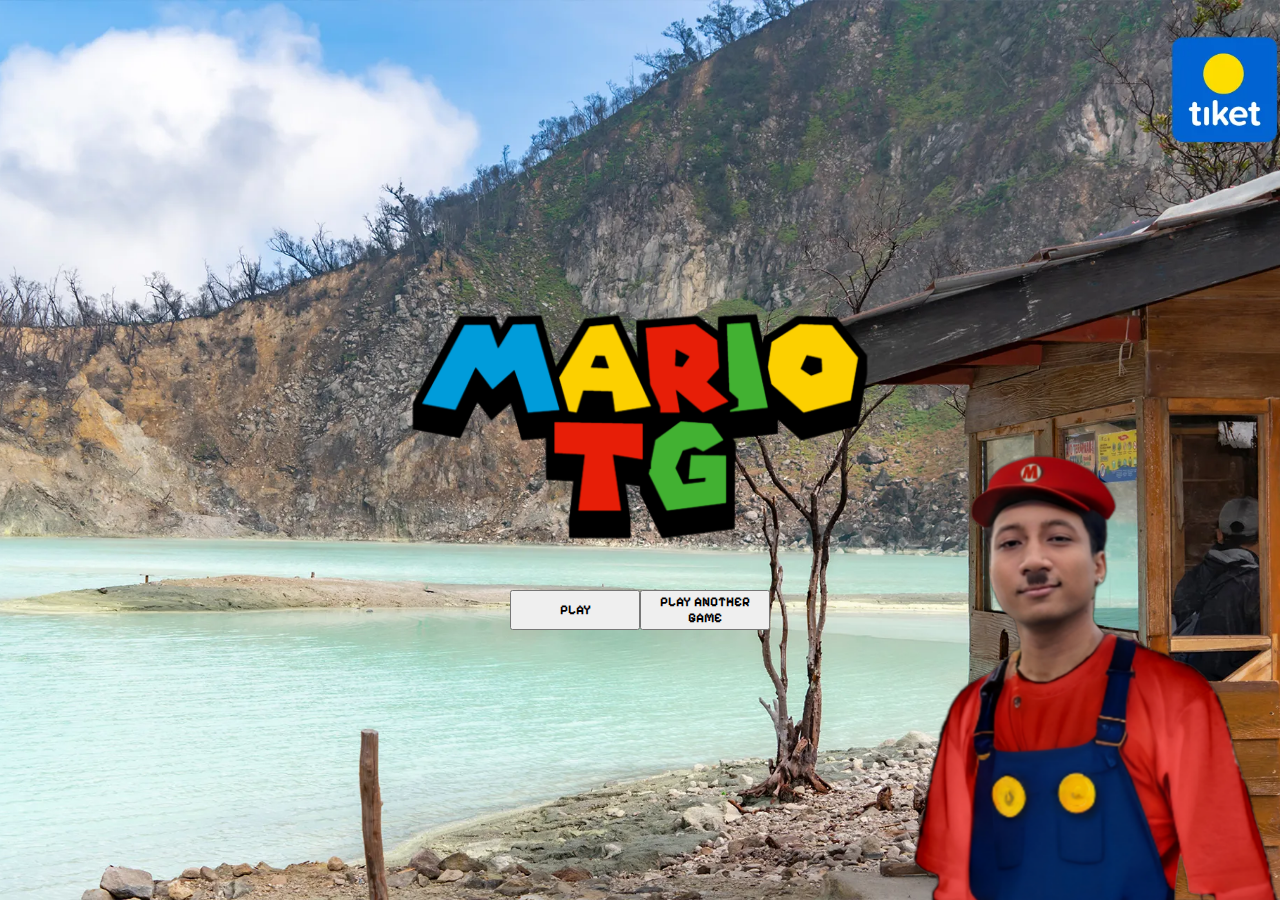
<file: index.html>
<!DOCTYPE html>
<html lang="en">
<head>
<meta charset="UTF-8">
<meta name="viewport" content="width=device-width, initial-scale=1.0">
<link rel="icon" type="image/png" href="favicon.ico">
<link rel="preconnect" href="https://fonts.googleapis.com">
<link rel="preconnect" href="https://fonts.gstatic.com" crossorigin>
<link href="https://fonts.googleapis.com/css2?family=Pixelify+Sans:wght@400..700&display=swap" rel="stylesheet">
<title>Mario TG</title>
<style>
  /* CSS untuk mengatur latar belakang */
  body {
    margin: 0;
    padding: 0;
    height: 100vh; /* Menggunakan viewport height untuk latar belakang fullscreen */
    background-image: url('background3.webp'); /* Ganti 'background.jpg' dengan path ke gambar latar belakang Anda */
    background-size: cover;
    background-position: center;
    display: flex;
    justify-content: center;
    align-items: center;
    text-align: center;
  }

  button {
    font-family: "Pixelify Sans", sans-serif;
    font-optical-sizing: auto;
    font-weight: 700;
    width: 130px;
    height: 40px;
    font-style: normal;
    
  }
  button:hover{
    cursor: pointer;
  }

  /* CSS untuk mengatur tampilan tombol */
  .button-container {
    margin-top: 20px;
    display: flex; 
    justify-content:center;
  }

 button a{
   text-decoration: none;
   font-size: 20px;
   color: rgb(32, 31, 31);
 }
 .button-container .another{
   text-decoration: none;
   font-size: 15px;
   color: rgb(32, 31, 31);
 }
/* Animasi detak jantung */
@keyframes heartbeat {
    0% {
      transform: scale(1);
    }
    50% {
      transform: scale(1.2);
    }
    100% {
      transform: scale(1);
    }
  }
  
  /* Kontainer gambar hati */
  .heart-container {

    position: relative;
  }
  
  /* Gambar hati */
  .heart-container img {

    animation: heartbeat 1.5s infinite;
  }
    .tg img{
    position: absolute;
    bottom: 0;
    right: 0;
  }

</style>
</head>
<body>
<div class="tg">
  <img src="tg.png" width="370px">
</div>
<!-- Konten HTML dengan dua tombol -->
<div class="heart-container">
  <h1><img src="MARIO-TG.png" width="500px" alt=""></h1>
  <div class="button-container">

    <a href="starts.html"><button>PLAY</button></a>
    <a href="startciro.html" class="another"><button>PLAY ANOTHER GAME</button></a>
  </div>
</div>

</body>
</html>
</file>
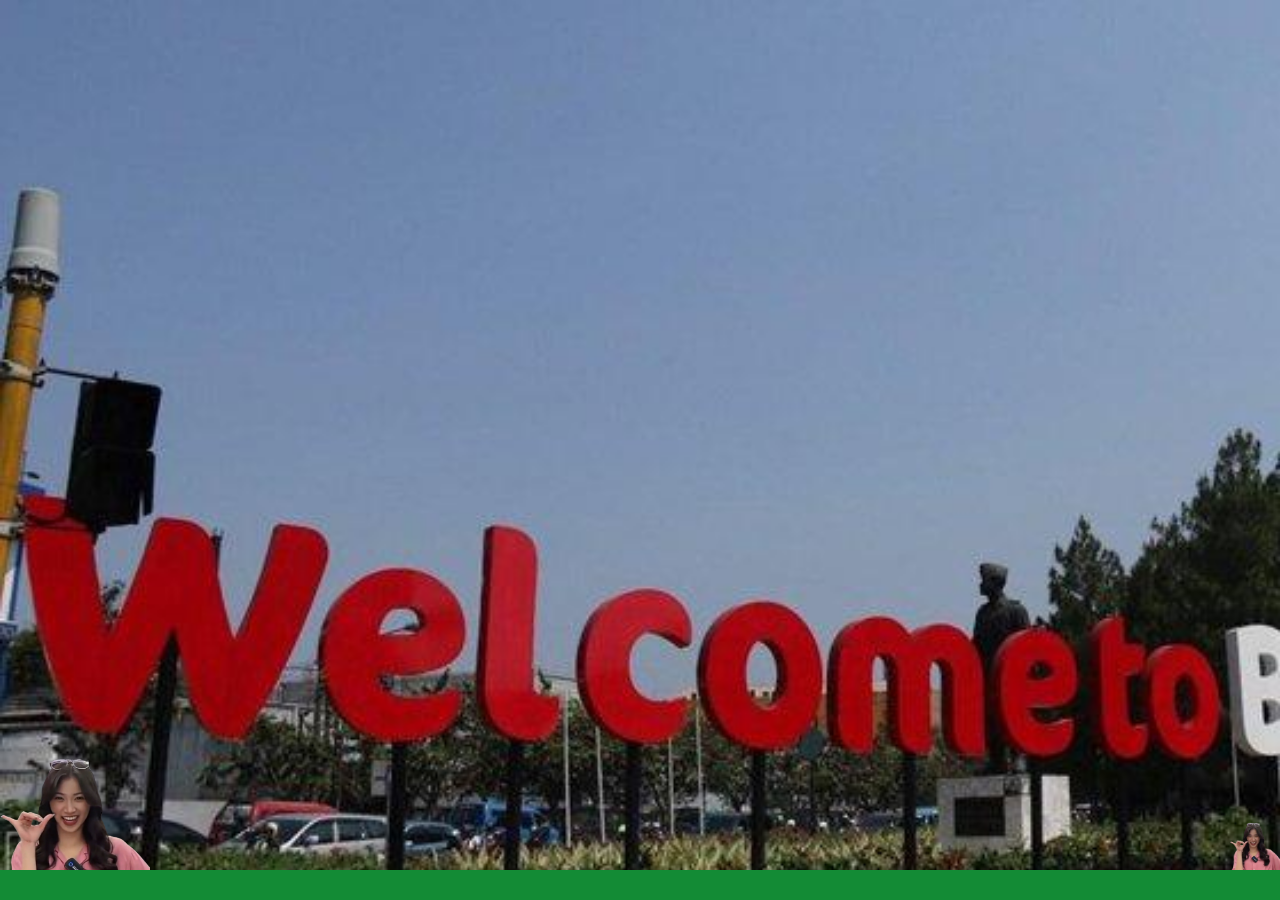
<file: backup/index.html>
<!DOCTYPE html>
<html lang="en">
<head>
    <meta charset="UTF-8">
    <meta name="viewport" content="width=device-width, initial-scale=1.0">
    <title>Mario Bros Game</title>
    <link rel="stylesheet" href="styles.css">
</head>
<body class="background-1">
    <div id="game-container">
        <div id="player"></div>
        <div class="enemy"></div>
        <div class="ground"></div>       
        <!-- <div class="matter" style="left: 192px; bottom: 160px; background-image: url(&quot;Content/mario-objects.png&quot;); background-position: -514px -194px;"></div>  -->
    </div>

    <div id="game-over">

        <audio id="jump-sound" src="jump.mp3"></audio>
    </div>
    
    <script src="script.js"></script>
</body>
</html>
</file>
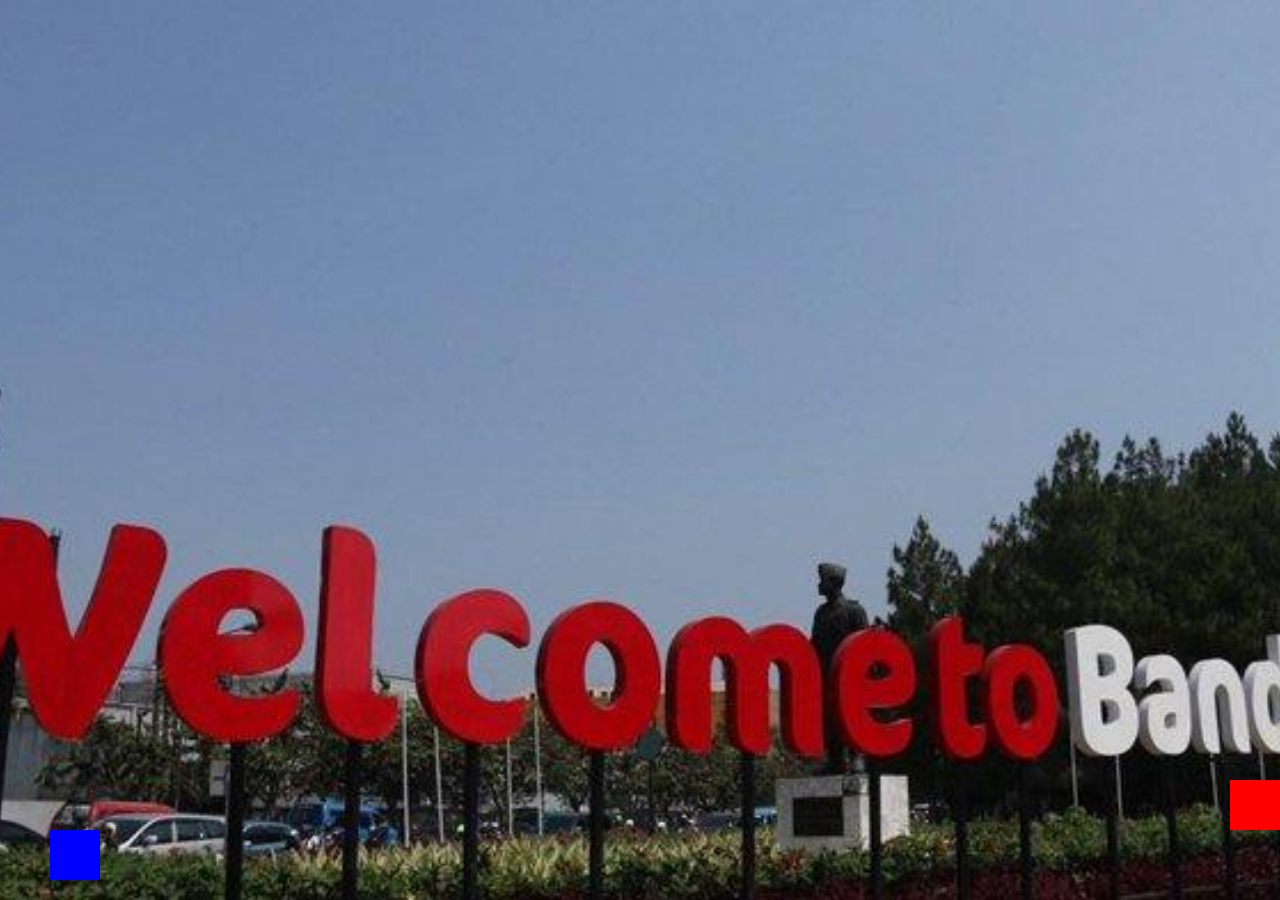
<file: coba/index.html>
<!DOCTYPE html>
<html lang="en">
<head>
    <meta charset="UTF-8">
    <meta name="viewport" content="width=device-width, initial-scale=1.0">
    <title>Game</title>
    <style>
        body {
            margin: 0;
            padding: 0;
            height: 100vh;
            overflow: hidden;
            background-color: #f0f0f0;
        }

        .game-container {
            width: 100%;
            height: 100%;
            position: relative;
        }

        .background {
            position: absolute;
            width: 100%;
            height: 100%;
            background-size: cover;
            background-position: center;
        }

        #player {
            width: 50px;
            height: 50px;
            background-color: blue;
            position: absolute;
            bottom: 20px;
            left: 50px;
            z-index: 1; /* Ensure player is above background */
        }

        .enemy {
            width: 50px;
            height: 50px;
            background-color: red;
            position: absolute;
            bottom: 70px; /* Adjust this value to position the enemy above the ground */
            right: 0;
            animation: moveEnemy 5s linear infinite;
            z-index: 1; /* Ensure enemy is above background */
        }

        .enemy.enemy-bg2 {
            background-color: green; /* Change the enemy skin for background 2 */
        }

        .background-1 {
            background-image: url('background1.png'); /* Adjust the URL to your background image */
        }

        .background-2 {
            background-image: url('background2.png'); /* Adjust the URL to your background image */
        }

        .background-3 {
            background-image: url('background3.webp'); /* Adjust the URL to your background image */
        }

        @keyframes moveEnemy {
            from {
                right: 0; /* Start position */
            }
            to {
                right: calc(100% - 50px); /* End position */
            }
        }
    </style>
</head>
<body>
    <div class="game-container">
        <div class="background background-1"></div>
        <div id="player"></div>
        <div class="enemy"></div>
    </div>

    <script>
        let isJumping = false;
let isMovingRight = false;
let isMovingLeft = false;
let gameInterval;
let enemyInterval;
let playerBottom = 20; // Initial vertical position
let enemyRight = 0; // posisi awal musuh
const moveEnemyInterval = setInterval(moveEnemy, 20);

        const player = document.getElementById("player");
        const enemies = document.querySelectorAll(".enemy");
        let currentBackground = 1;

        function startGame() {
            gameInterval = setInterval(moveEnemy, 20);
            enemyInterval = setInterval(checkCollision, 20);
        }
        
        document.addEventListener("keydown", event => {
            if (event.code === "ArrowUp" && !isJumping) {
                jump();
            }
            if (event.code === "ArrowRight") {
                isMovingRight = true;
            }
            if (event.code === "ArrowLeft") {
                isMovingLeft = true;
            }
        });
        
        document.addEventListener("keyup", event => {
            if (event.code === "ArrowRight") {
                isMovingRight = false;
            }
            if (event.code === "ArrowLeft") {
                isMovingLeft = false;
            }
        });
        
        function jump() {
            if (!isJumping) {
                isJumping = true;
                let jumpInterval = setInterval(() => {
                    playerBottom += 20;
                    player.style.bottom = playerBottom + "px";
                    if (playerBottom >= 190) { // Maximum jump height
                        clearInterval(jumpInterval);
                        let fallInterval = setInterval(() => {
                            playerBottom -= 5;
                            player.style.bottom = playerBottom + "px";
                            if (playerBottom <= 20) { // Back to ground level
                                clearInterval(fallInterval);
                                isJumping = false;
                            }
                        }, 20);
                    }
                }, 20);
                const jumpSound = document.getElementById("jump-sound");
                jumpSound.currentTime = 0; // Set the audio time to start
                jumpSound.play();
            }
        }
        
        function movePlayer() {
            if (isMovingRight) {
                let playerLeft = parseInt(window.getComputedStyle(player).getPropertyValue("left"));
                player.style.left = (playerLeft + 7) + "px";
            }
            if (isMovingLeft) {
                let playerLeft = parseInt(window.getComputedStyle(player).getPropertyValue("left"));
                
                if (playerLeft > 0) {
                    player.style.left = (playerLeft - 7) + "px";
                }
            }
        }

        function checkCollision() {
            enemies.forEach(enemy => {
                const playerRect = player.getBoundingClientRect();
                const enemyRect = enemy.getBoundingClientRect();

                if (
                    playerRect.bottom >= enemyRect.top &&
                    playerRect.top <= enemyRect.bottom &&
                    playerRect.right >= enemyRect.left &&
                    playerRect.left <= enemyRect.right
                ) {
                    alert("Game Over");
                    resetGame();
                }
            });
        }

        function resetGame() {
            window.location.href = window.location.href.split("?")[0]; // Reload the page to restart the game
        }

        function moveEnemyFromEdge() {
            if (currentBackground === 2) {
                enemies.forEach(enemy => {
                    enemy.style.right = "0";
                    enemy.classList.add("enemy-bg2"); // Change enemy skin for background 2
                });
            }
        }

        function updateBackground() {
            if (currentBackground === 1 && player.offsetLeft > window.innerWidth) {
                currentBackground = 2;
                document.querySelector('.background-1').classList.remove('background-1');
                document.querySelector('.background').classList.add('background-2');
                player.style.left = "50px"; // Reset player position
                enemies.forEach(enemy => {
                    enemy.style.right = "0"; // Reset enemy position
                });
            } else if (currentBackground === 2 && player.offsetLeft > window.innerWidth * 2) {
                currentBackground = 3;
                document.querySelector('.background-2').classList.remove('background-2');
                document.querySelector('.background').classList.add('background-3');
                player.style.left = "50px"; // Reset player position
                enemies.forEach(enemy => {
                    enemy.style.right = "0"; // Reset enemy position
                });
            }
        }

        document.addEventListener("DOMContentLoaded", function() {
            setInterval(checkCollision, 20);
            setInterval(moveEnemyFromEdge, 1000); // Check background and move enemies from edge periodically
            setInterval(updateBackground, 100); // Check player position and update background
        });
    </script>
</body>
</html>
</file>
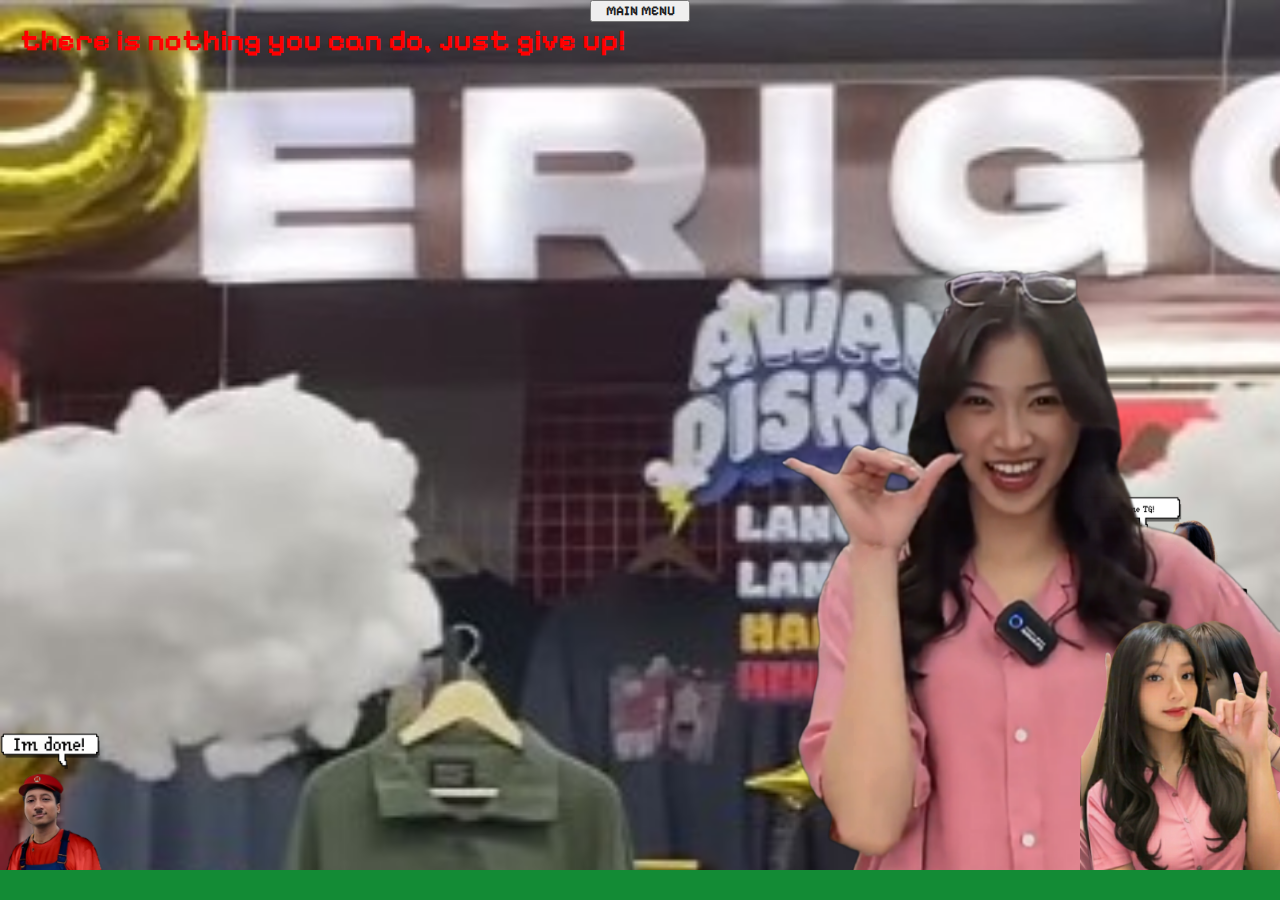
<file: indexx.html>
<!DOCTYPE html>
<html lang="en">
<head>
    <meta charset="UTF-8">
    <meta name="viewport" content="width=device-width, initial-scale=1.0">
    <title>Super Ciro-Ciro</title>
    <link rel="icon" type="image/png" href="favicon.png">
    <link rel="stylesheet" href="style.css">
    <link rel="preconnect" href="https://fonts.googleapis.com">
    <link rel="preconnect" href="https://fonts.gstatic.com" crossorigin>
    <link href="https://fonts.googleapis.com/css2?family=Pixelify+Sans:wght@400..700&display=swap" rel="stylesheet">
</head>
<body class="background-1">
    <div id="overlay">
        <div id="gameOverText">Game Over</div>
      </div>
<style>
    #overlay {
        display: none;
        position: fixed;
        top: 0;
        left: 0;
        width: 100%;
        height: 100%;
        background-color: rgba(0, 0, 0, 0.2);
        justify-content: center;
        align-items: center;
        z-index: 9999;
      }
    
      #overlay.show {
        display: flex;
      }
    
      #gameOverText {
        color: rgb(194, 0, 0);
        font-size: 36px;
        text-align: center;
        padding: 20px;
        background-color: black;
        opacity: 0.8;
        border-radius: 10px;
      }

    button {
        font-family: "Pixelify Sans", sans-serif;
        font-optical-sizing: auto;
        font-weight: 700;
        font-style: normal;
      }

    .button {
        display: flex; 
       justify-content:center;
     }
     .button a{
       text-decoration: none;
       color: rgb(32, 31, 31);
     }
</style>

<div id="game-container">
        <audio src="TRAFFIC.mp3" autoplay preload="auto" loop></audio>
        <div class="button">
            <button style="width: 100px;"><a href="startciro.html">MAIN MENU</a></button>
        </div>
        
        </audio>
        <div id="myText" class="hidden" style="font-family: Pixelify Sans, sans-serif;
        font-optical-sizing: auto;
        font-weight: 700;
        font-style: normal;
        margin-left: 20px; color:red; font-size:30px;">there is nothing you can do, just give up!</div>
        <div id="player"><img src="done.png" width="100px"></div>
        <div class="brick"> <img src="indah.png" id="endPoint" width="200px"></div>
        <div class="blinking-png"> <img src="indahhelp.png" id="endPoint" width="200px"></div>
        <div class="enemy"></div>
        <div class="enemy enemy2"></div>
        <div class="enemy enemy3"></div>
        <div class="enemy enemy4"></div>
        <div class="enemy enemy5"></div>
        <div class="enemy enemy6"></div>
        <div class="enemy enemy7"></div>

        <div class="ground"></div>       
        <!-- <div class="matter" style="left: 192px; bottom: 160px; background-image: url(&quot;Content/mario-objects.png&quot;); background-position: -514px -194px;"></div>  -->
    </div>

    <div id="game-over">

        <audio id="jump-sound" src="jump.mp3"></audio>
    </div>
    
    <script src="scripts.js"></script>
</body>
</html>
</file>
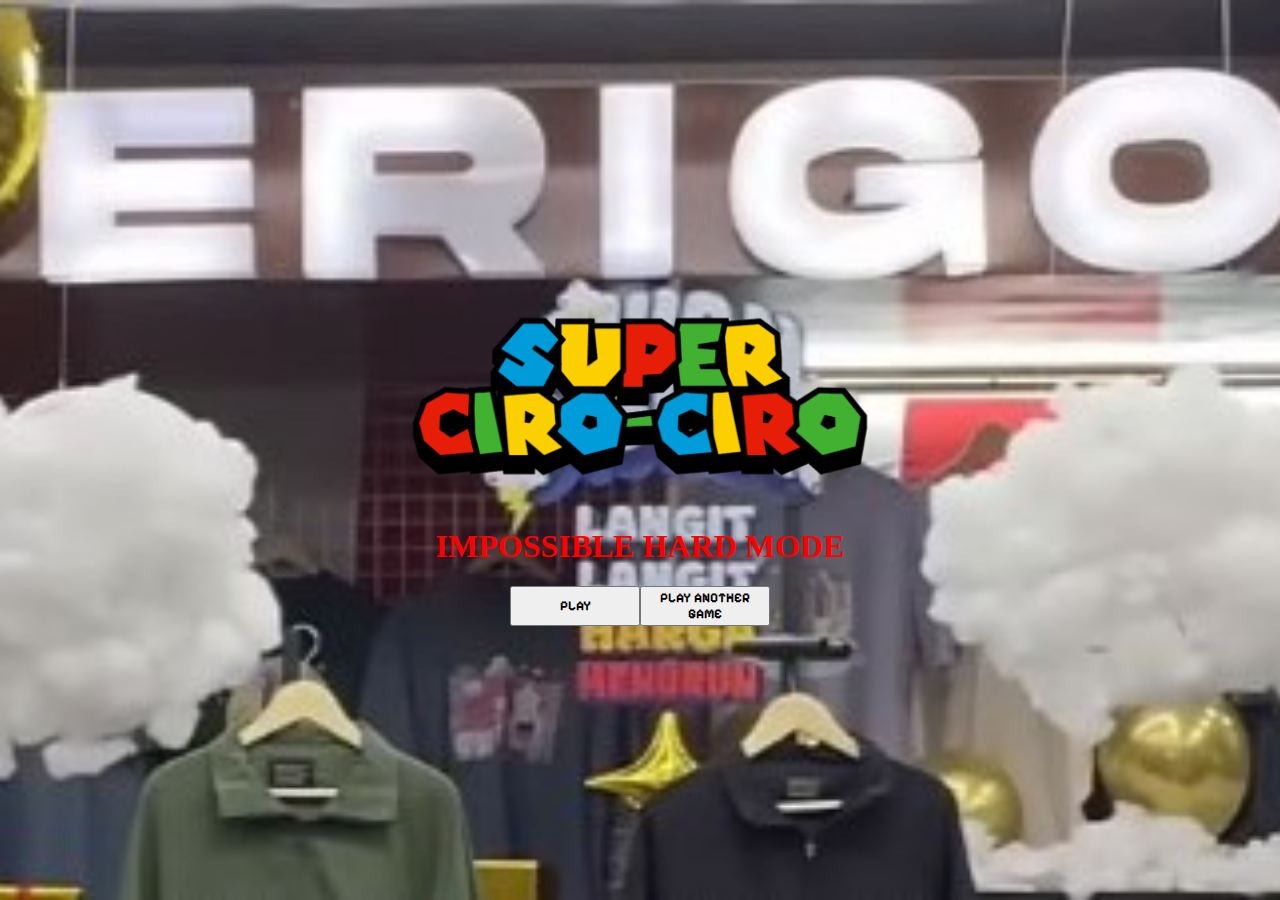
<file: startciro.html>
<!DOCTYPE html>
<html lang="en">
<head>
<meta charset="UTF-8">
<meta name="viewport" content="width=device-width, initial-scale=1.0">
<link rel="icon" type="image/png" href="favicon.png">
<link rel="preconnect" href="https://fonts.googleapis.com">
<link rel="preconnect" href="https://fonts.gstatic.com" crossorigin>
<link href="https://fonts.googleapis.com/css2?family=Pixelify+Sans:wght@400..700&display=swap" rel="stylesheet">
<title>Super Ciro-Ciro</title>
<style>
  /* CSS untuk mengatur latar belakang */
  body {
    margin: 0;
    padding: 0;
    height: 100vh; /* Menggunakan viewport height untuk latar belakang fullscreen */
    background-image: url('bgerigo.jpg'); /* Ganti 'background.jpg' dengan path ke gambar latar belakang Anda */
    background-size: cover;
    background-position: center;
    display: flex;
    justify-content: center;
    align-items: center;
    text-align: center;
  }

  button {
    font-family: "Pixelify Sans", sans-serif;
    font-optical-sizing: auto;
    font-weight: 700;
    width: 130px;
    height: 40px;
    font-style: normal;
    
  }
  button:hover{
    cursor: pointer;
  }

  /* CSS untuk mengatur tampilan tombol */
  .button-container {
    margin-top: 20px;
    display: flex; 
    justify-content:center;
  }

 button a{
   text-decoration: none;
   font-size: 20px;
   color: rgb(32, 31, 31);
 }
 .button-container .another{
   text-decoration: none;
   font-size: 15px;
   color: rgb(32, 31, 31);
 }
/* Animasi detak jantung */
@keyframes heartbeat {
    0% {
      transform: scale(1);
    }
    50% {
      transform: scale(1.2);
    }
    100% {
      transform: scale(1);
    }
  }
  
  /* Kontainer gambar hati */
  .heart-container {

    position: relative;
  }
  
  /* Gambar hati */
  .heart-container img {

    animation: heartbeat 1.5s infinite;
  }
  .mode {
    color: red;
   
  }

</style>
</head>
<body>

<!-- Konten HTML dengan dua tombol -->
<div class="heart-container">
  <h1><img src="SUPER-CIRO-CIRO-12-3-2024.png" width="500px" alt=""></h1>
  <h1 class="mode">IMPOSSIBLE HARD MODE</h1>
  <div class="button-container">

    <a href="indexx.html"><button>PLAY</button></a>
    <a href="index.html" class="another"><button>PLAY ANOTHER GAME</button></a>
  </div>
</div>

</body>
</html>
</file>
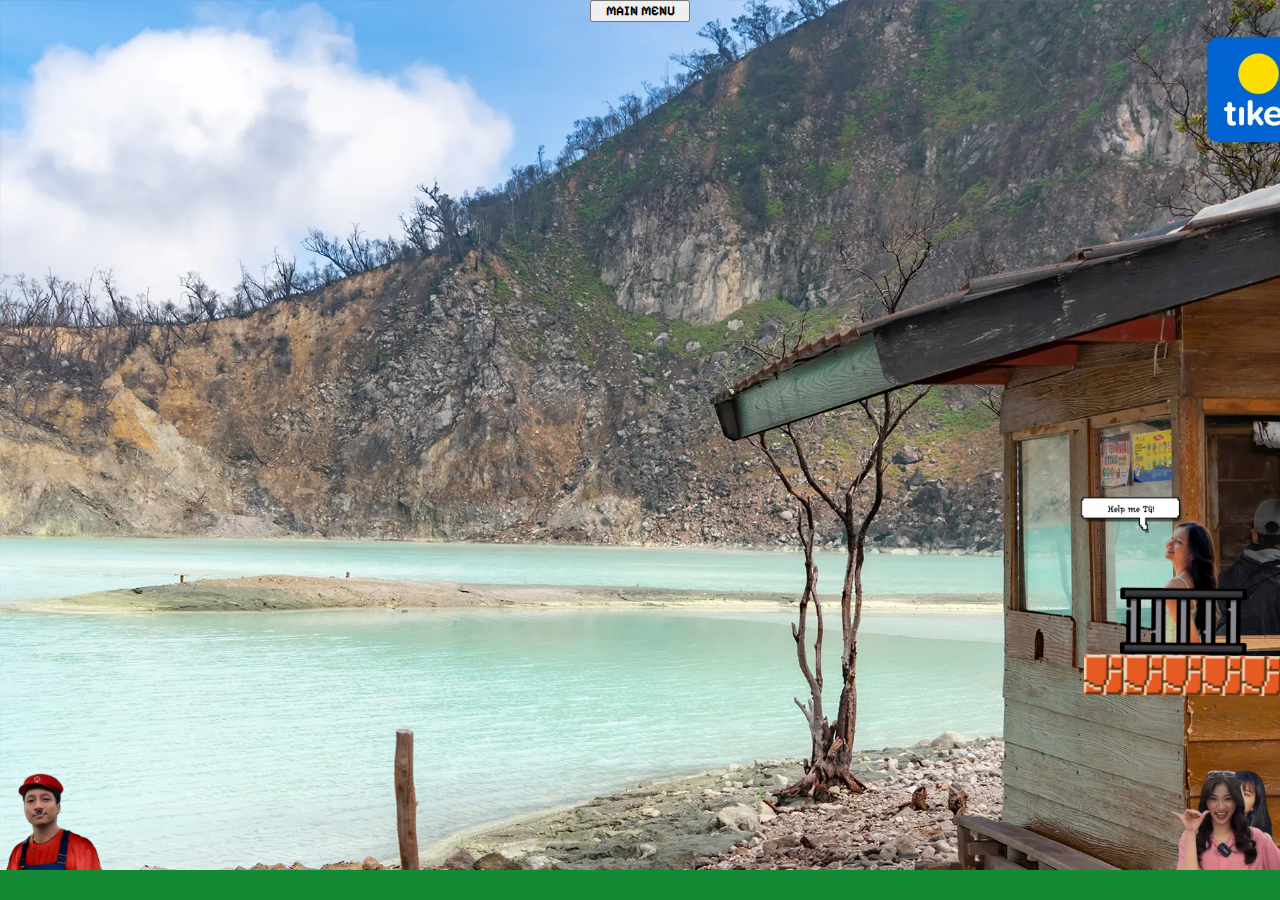
<file: starts.html>
<!DOCTYPE html>
<html lang="en">
<head>
    <meta charset="UTF-8">
    <meta name="viewport" content="width=device-width, initial-scale=1.0">
    <title>Mario TG</title>
    <link rel="icon" type="image/png" href="favicon.ico">
    <link rel="stylesheet" href="styles.css">
    <link rel="preconnect" href="https://fonts.googleapis.com">
    <link rel="preconnect" href="https://fonts.gstatic.com" crossorigin>
    <link href="https://fonts.googleapis.com/css2?family=Pixelify+Sans:wght@400..700&display=swap" rel="stylesheet">
</head>
<body class="background-1">
<style>
    button {
        font-family: "Pixelify Sans", sans-serif;
        font-optical-sizing: auto;
        font-weight: 700;
        font-style: normal;
      }
button:hover{
cursor: pointer;
}
    .button {
        display: flex; 
       justify-content:center;
     }
     .button a{
       text-decoration: none;
       color: rgb(32, 31, 31);
     }
     .hidden{

        display: none;
     }

</style>
    <div id="game-container">
        <div class="button">
            <a href="index.html"><button style="width: 100px;">MAIN MENU</button></a>
        </div>
        <audio id="audio" autoplay loop >
            <source src="music.mp3" type="audio/mpeg">
            Your browser does not support the audio element.
        </audio>
        <div id="myText" class="hidden" style="        font-family: Pixelify Sans, sans-serif;
        font-optical-sizing: auto;
        font-weight: 700;
        font-style: normal;
        margin-left: 20px;">Just jump and go straight to save your girl!</div>
        <div id="player"></div>
        <div class="brick"> <img src="indah.png" id="endPoint" width="200px"></div>
        <div class="blinking-png"> <img src="indahhelp.png" id="endPoint" width="200px"></div>
        <div class="enemy"></div>
        <div class="enemy enemy2"></div>
        <div class="enemy enemy3"></div>
        <div class="ground"></div>       
        <!-- <div class="matter" style="left: 192px; bottom: 160px; background-image: url(&quot;Content/mario-objects.png&quot;); background-position: -514px -194px;"></div>  -->
    </div>

    <div id="game-over">

        <audio id="jump-sound" src="jump.mp3"></audio>
    </div>
    
    <script src="script.js"></script>
    <script>
        document.addEventListener("DOMContentLoaded", function() {
            setTimeout(function() {
                document.getElementById("myText").classList.remove("hidden");
            }, 1000); // Menunggu 3 detik sebelum menampilkan tulisan

            setTimeout(function() {
                document.getElementById("myText").classList.add("hidden");
            }, 7000); // Menyembunyikan tulisan setelah 4 detik
        });
    </script>
</body>
</html>
</file>
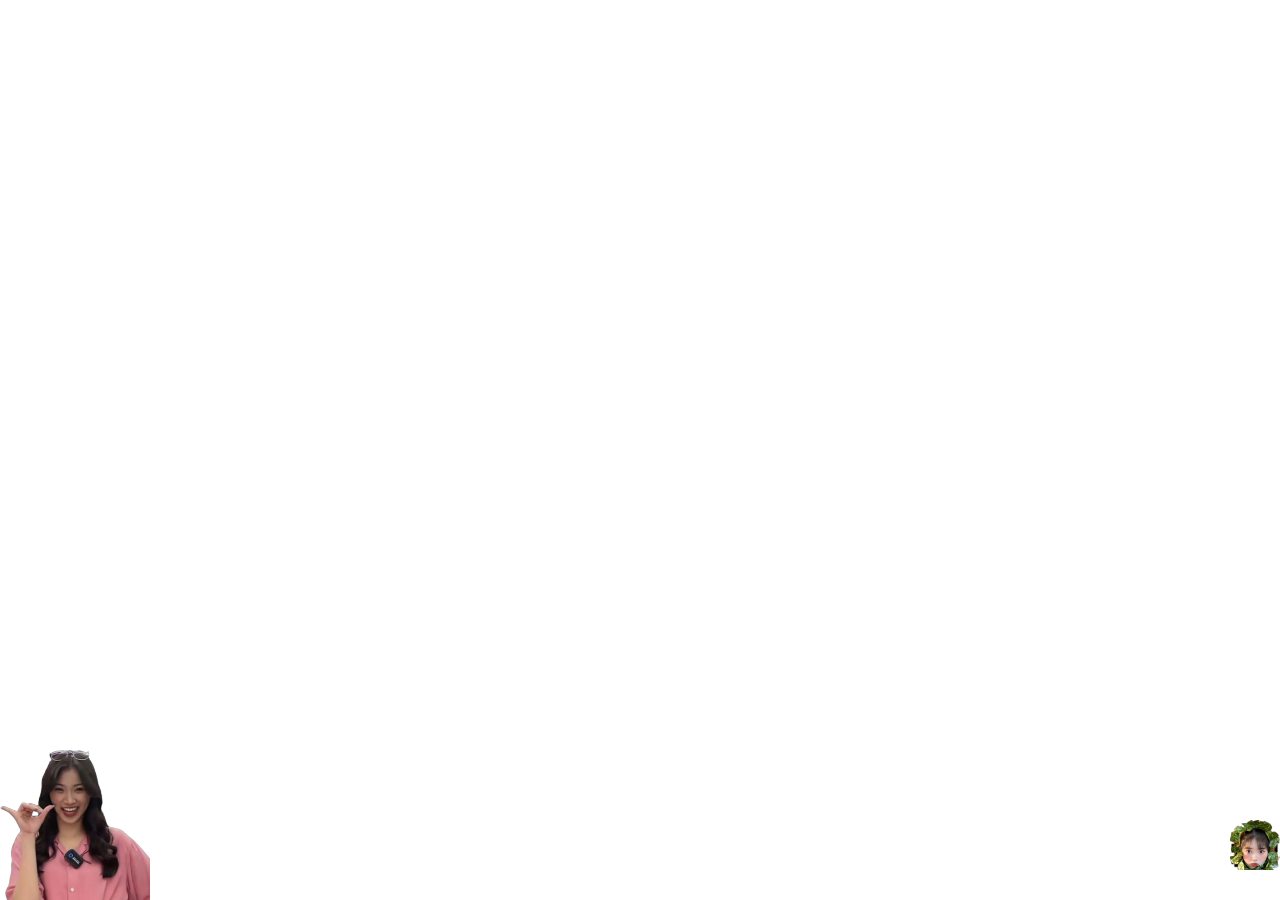
<file: tes.html>
<!DOCTYPE html>
<html lang="en">
<head>
    <meta charset="UTF-8">
    <meta name="viewport" content="width=device-width, initial-scale=1.0">
    <title>Game</title>
    <style>
        body, html {
            margin: 0;
            padding: 0;
            height: 100%;
            overflow: hidden;
        }
        
        #game-container {
            width: 100%;
            height: 100%;
            position: relative;
            background-image: url('background1.png'); /* Ganti dengan gambar background */
        
            background-size: cover;
        }
        
        
        #player {
            width: 150px;
            height: 150px;
            position: absolute;
            bottom: 0;
        
            background-image: url('player.png'); /* Custom player image */
            background-size: cover;
        }
        
        .enemy {
            width: 50px;
            height: 50px;
            position: absolute;
        
            margin-bottom: 30px;
            bottom: 0;
            right: 0;
                    animation: moveEnemy 10s linear infinite;
            background-image: url('enemy.png'); /* Custom enemy image */
            background-size: cover;
        }
        .background-2 .enemy {
            background-image: url('player.png'); /* Change to the new enemy image */
            background-size: cover;
        }
        .ground {
            width: 100%;
            height: 30px;
            position: absolute;
            bottom: 0;
            background-color: #138b35; /* Brown color for ground */
        }
        
        #game-over {
            display: none;
            position: absolute;
            top: 50%;
            left: 50%;
            transform: translate(-50%, -50%);
            text-align: center;
            font-size: 32px;
            color: white;
        }
        @keyframes moveEnemy {
            from {
                right: 0; /* Start position */
            }
            to {
                right: calc(100% - 50px); /* End position */
            }
        }

    </style>
</head>
<body>
    <div id="player"></div>
    <div class="enemy"></div>

    <script>
        const player = document.getElementById("player");
        const enemies = document.querySelectorAll(".enemy");
        const gameOverScreen = document.getElementById("game-over");
        let isJumping = false;
        let isMovingRight = false;
        let isMovingLeft = false;
        let gameInterval;
        let enemyInterval;
        let playerBottom = 20; // Initial vertical position
        let enemyRight = 0; // posisi awal musuh
        const moveEnemyInterval = setInterval(moveEnemy, 20);
        let background = 1;


        function startGame() {
            gameInterval = setInterval(moveEnemy, 20);
            enemyInterval = setInterval(checkCollision, 20);
        }
        
        document.addEventListener("keydown", event => {
            if (event.code === "ArrowUp" && !isJumping) {
                jump();
            }
            if (event.code === "ArrowRight") {
                isMovingRight = true;
            }
            if (event.code === "ArrowLeft") {
                isMovingLeft = true;
            }
        });
        
        document.addEventListener("keyup", event => {
            if (event.code === "ArrowRight") {
                isMovingRight = false;
            }
            if (event.code === "ArrowLeft") {
                isMovingLeft = false;
            }
        });
        
        function jump() {
            if (!isJumping) {
                isJumping = true;
                let jumpInterval = setInterval(() => {
                    playerBottom += 20;
                    player.style.bottom = playerBottom + "px";
                    if (playerBottom >= 190) { // Maximum jump height
                        clearInterval(jumpInterval);
                        let fallInterval = setInterval(() => {
                            playerBottom -= 5;
                            player.style.bottom = playerBottom + "px";
                            if (playerBottom <= 20) { // Back to ground level
                                clearInterval(fallInterval);
                                isJumping = false;
                            }
                        }, 20);
                    }
                }, 20);
                const jumpSound = document.getElementById("jump-sound");
                jumpSound.currentTime = 0; // Set the audio time to start
                jumpSound.play();
            }
        }
        
        function movePlayer() {
            if (isMovingRight) {
                let playerLeft = parseInt(window.getComputedStyle(player).getPropertyValue("left"));
                player.style.left = (playerLeft + 7) + "px";
            }
            if (isMovingLeft) {
                let playerLeft = parseInt(window.getComputedStyle(player).getPropertyValue("left"));
                
                if (playerLeft > 0) {
                    player.style.left = (playerLeft - 7) + "px";
                }
            }
        }
        
        function moveEnemy() {
            enemy.forEach(enemy => {
                let enemyPosition = parseInt(window.getComputedStyle(enemy).getPropertyValue("right"));
                let enemyBottom = parseInt(window.getComputedStyle(enemy).getPropertyValue("bottom"));
                enemy.style.right = (enemyPosition - 3) + "px";
                enemy.style.bottom = (enemyBottom + 1) + "px";
        
                if (enemyPosition <= 0) {
                    enemy.style.right = "calc(100% - 50px)";
                    enemy.style.bottom = (Math.random() * (window.innerHeight - 70)) + "px";
                }
            });
        }
        
        function changeEnemySkin() {
            document.body.classList.add("background-2");
        }

        function checkCollision() {
            enemies.forEach(enemy => {
                const playerRect = player.getBoundingClientRect();
                const enemyRect = enemy.getBoundingClientRect();

                if (
                    playerRect.bottom >= enemyRect.top &&
                    playerRect.top <= enemyRect.bottom &&
                    playerRect.right >= enemyRect.left &&
                    playerRect.left <= enemyRect.right
                ) {
                    alert("Game Over");
                    resetGame();
                }
            });
        }

        function resetGame() {
            window.location.href = window.location.href.split("?")[0]; // Reload the page to restart the game
        }

        
        function checkBackground() {
            if (player.getBoundingClientRect().right >= window.innerWidth) {
                background++;
                if (background === 2) {
                    // Set background 2
                    document.body.style.background = "url('background2.png') no-repeat";
                    document.body.style.backgroundSize = "cover";
                } else if (background === 3) {
                    // Set background 3
                    document.body.style.background = "url('background3.png') no-repeat";
                    document.body.style.backgroundSize = "cover";
                }
            }
        }

        document.addEventListener("DOMContentLoaded", function() {
            setInterval(checkCollision, 20);
            setInterval(moveEnemyFromEdge, 1000); // Check background and move enemies from edge periodically
            setInterval(checkBackground, 100); // Check player position and change background if necessary
        });
    </script>
</body>
</html>
</file>
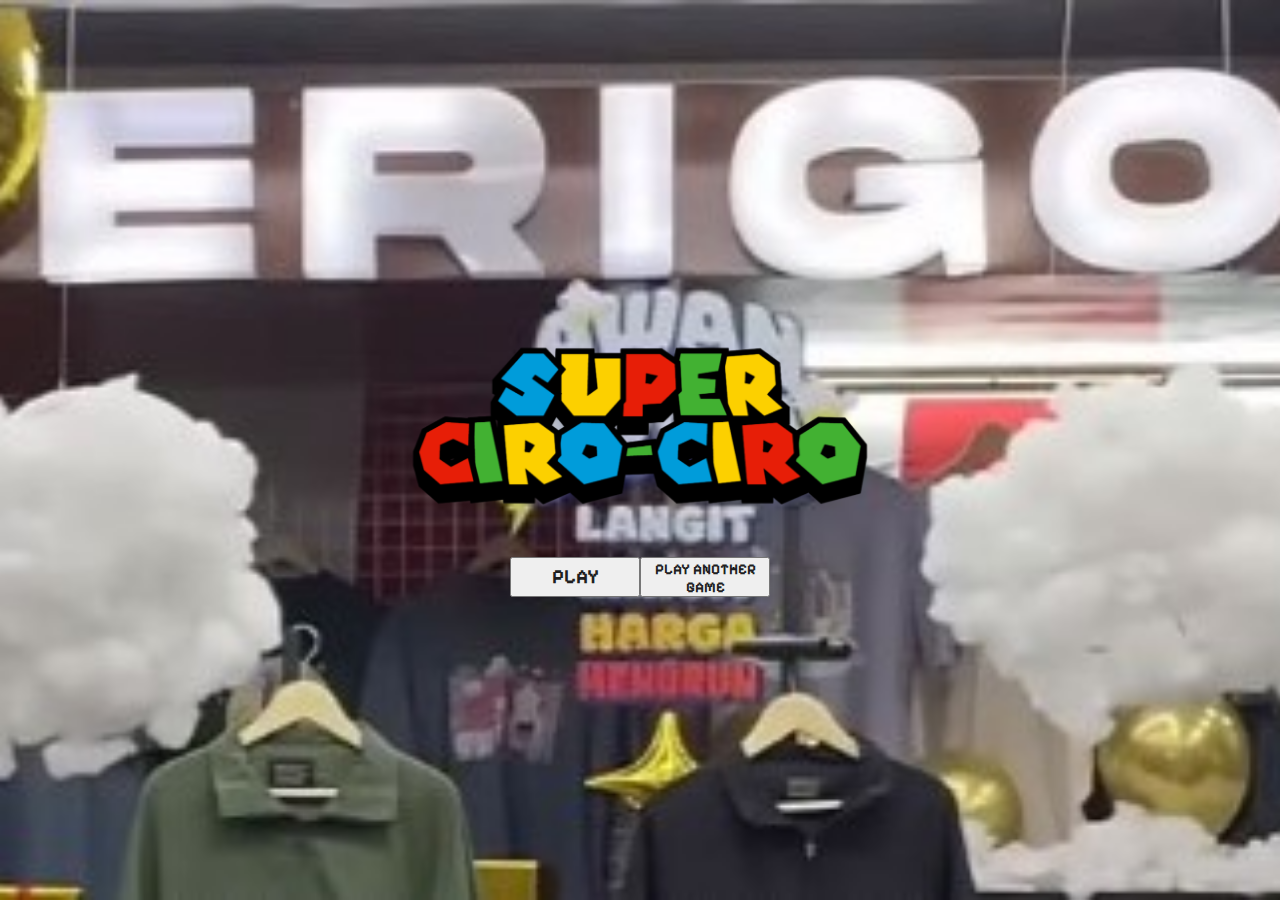
<file: super cirociro/startciro.html>
<!DOCTYPE html>
<html lang="en">
<head>
<meta charset="UTF-8">
<meta name="viewport" content="width=device-width, initial-scale=1.0">
<link rel="preconnect" href="https://fonts.googleapis.com">
<link rel="preconnect" href="https://fonts.gstatic.com" crossorigin>
<link href="https://fonts.googleapis.com/css2?family=Pixelify+Sans:wght@400..700&display=swap" rel="stylesheet">
<title>Background Fullscreen dengan Tombol</title>
<style>
  /* CSS untuk mengatur latar belakang */
  body {
    margin: 0;
    padding: 0;
    height: 100vh; /* Menggunakan viewport height untuk latar belakang fullscreen */
    background-image: url('bgerigo.jpg'); /* Ganti 'background.jpg' dengan path ke gambar latar belakang Anda */
    background-size: cover;
    background-position: center;
    display: flex;
    justify-content: center;
    align-items: center;
    text-align: center;
  }

  button {
    font-family: "Pixelify Sans", sans-serif;
    font-optical-sizing: auto;
    font-weight: 700;
    width: 130px;
    height: 40px;
    font-style: normal;
    
  }

  /* CSS untuk mengatur tampilan tombol */
  .button-container {
    margin-top: 20px;
    display: flex; 
    justify-content:center;
  }

 button a{
   text-decoration: none;
   font-size: 20px;
   color: rgb(32, 31, 31);
 }
 button .another{
   text-decoration: none;
   font-size: 15px;
   color: rgb(32, 31, 31);
 }
/* Animasi detak jantung */
@keyframes heartbeat {
    0% {
      transform: scale(1);
    }
    50% {
      transform: scale(1.2);
    }
    100% {
      transform: scale(1);
    }
  }
  
  /* Kontainer gambar hati */
  .heart-container {

    position: relative;
  }
  
  /* Gambar hati */
  .heart-container img {

    animation: heartbeat 1.5s infinite;
  }
  

</style>
</head>
<body>

<!-- Konten HTML dengan dua tombol -->
<div class="heart-container">
  <h1><img src="SUPER-CIRO-CIRO-12-3-2024.png" width="500px" alt=""></h1>
  <div class="button-container">

    <button><a href="super cirociro/indexx.html">PLAY</a></button>
    <button><a href="minigame/index.html" class="another">PLAY ANOTHER GAME</a></button>
  </div>
</div>

</body>
</html>
</file>
<file: backup/styles.css>
/* styles.css */
body, html {
    margin: 0;
    padding: 0;
    height: 100%;
    overflow: hidden;
}

#game-container {
    width: 100%;
    height: 100%;
    position: relative;
    background-image: url('background1.png'); /* Ganti dengan gambar background */

    background-size: cover;
}


#player {
    width: 150px;
    height: 150px;
    position: absolute;
    bottom: 0;

    background-image: url('player.png'); /* Custom player image */
    background-size: cover;
}

.enemy {
    width: 50px;
    height: 50px;
    position: absolute;

    margin-bottom: 30px;
    bottom: 0;
    right: 0;
            animation: moveEnemy 10s linear infinite;
    background-image: url('enemy.png'); /* Custom enemy image */
    background-size: cover;
}
.background-2 .enemy {
    background-image: url('player.png'); /* Change to the new enemy image */
    background-size: cover;
}
.ground {
    width: 100%;
    height: 30px;
    position: absolute;
    bottom: 0;
    background-color: #138b35; /* Brown color for ground */
}

#game-over {
    display: none;
    position: absolute;
    top: 50%;
    left: 50%;
    transform: translate(-50%, -50%);
    text-align: center;
    font-size: 32px;
    color: white;
}
@keyframes moveEnemy {
    from {
        right: 0; /* Start position */
    }
    to {
        right: calc(100% - 50px); /* End position */
    }
}
</file>
<file: style.css>
/* styles.css */
body, html {
    margin: 0;
    padding: 0;
    height: 100%;
    overflow: hidden;
}

#game-container {
    width: 100%;
    height: 100%;
    position: relative;
    background-image: url('bgerigo.jpg'); /* Ganti dengan gambar background */

    background-size: cover;
}


#player {
    width: 114px;
    height: 200px;
    position: absolute;
    bottom: 0;

    background-image: url('tg.png'); /* Custom player image */
    background-size: cover;
}
        .brick {
  
            position: absolute;
            right: 0;
            bottom: 200px; /* Adjust this value to position the bricks above the ground */

        }
        .blinking-png {
      
                position: absolute;
                right: 0;
                bottom: 200px; 
                animation: blinkAnimation 2s infinite; /* Animasi berkedip */
            }
        

.enemy {
    width: 200px;
    height: 250px;
    position: absolute;

    margin-bottom: 30px;
    bottom: 0;
    right: 0;
            animation: moveEnemy 9s linear infinite;
    background-image: url('christy.png'); /* Custom enemy image */
    background-size: cover;
}

.enemy.enemy3 {
    width: 500px;
    height: 600px;
    position: absolute;

    margin-bottom: 30px;
    bottom: 0;
    right: 0;
            animation: moveEnemy 2s linear infinite;
    background-image: url('player.png'); /* Custom enemy image */
    background-size: cover;
}
.enemy.enemy4 {
    width: 200px;
    height: 250px;
    position: absolute;

    margin-bottom: 30px;
    bottom: 0;
    right: 0;
            animation: moveEnemy 2.9s linear infinite;
    background-image: url('jessi.png'); /* Custom enemy image */
    background-size: cover;
}
.enemy.enemy5 {
    width: 200px;
    height: 250px;
    position: absolute;

    margin-bottom: 30px;
    bottom: 0;
    right: 0;
            animation: moveEnemy 2.4s linear infinite;
    background-image: url('freya.png'); /* Custom enemy image */
    background-size: cover;
}
.enemy.enemy6 {
    width: 200px;
    height: 250px;
    position: absolute;

    margin-bottom: 30px;
    bottom: 0;
    right: 0;
            animation: moveEnemy 3.6s linear infinite;
    background-image: url('adel.png'); /* Custom enemy image */
    background-size: cover;
}
.enemy.enemy7 {
    width: 200px;
    height: 250px;
    position: absolute;

    margin-bottom: 30px;
    bottom: 0;
    right: 0;
            animation: moveEnemy 5s linear infinite;
    background-image: url('gracia.png'); /* Custom enemy image */
    background-size: cover;
}


.ground {
    width: 100%;
    height: 30px;
    position: absolute;
    bottom: 0;
    background-color: #138b35; /* Brown color for ground */
}

#game-over {
    display: none;
    position: absolute;
    top: 50%;
    left: 50%;
    transform: translate(-50%, -50%);
    text-align: center;
    font-size: 32px;
    color: white;
}
@keyframes moveEnemy {
    from {
        right: 0; /* Start position */
    }
    to {
        right: calc(100% - 50px); /* End position */
    }
}
@keyframes blinkAnimation {
    0% {
        opacity: 1; /* Tampilkan gambar */
    }
    50% {
        opacity: 0; /* Sembunyikan gambar */
    }
    100% {
        opacity: 1; /* Tampilkan gambar kembali */
    }
}
</file>
<file: styles.css>
/* styles.css */
body, html {
    margin: 0;
    padding: 0;
    height: 100%;
    overflow: hidden;
}

#game-container {
    width: 100%;
    height: 100%;
    position: relative;
    background-image: url('background3.webp'); /* Ganti dengan gambar background */

    background-size: cover;
}


#player {
    width: 114px;
    height: 200px;
    position: absolute;
    bottom: 0;

    background-image: url('tg.png'); /* Custom player image */
    background-size: cover;
}
        .brick {
  
            position: absolute;
            right: 0;
            bottom: 200px; /* Adjust this value to position the bricks above the ground */

        }
        .blinking-png {
            position: absolute;
            right: 0;
            bottom: 200px; 
            animation: blinkAnimation 2s infinite; /* Animasi berkedip */
        }

.enemy {
    width: 90px;
    height: 100px;
    position: absolute;

    margin-bottom: 30px;
    bottom: 0;
    right: 0;
            animation: moveEnemy 8s linear infinite;
    background-image: url('eli.png'); /* Custom enemy image */
    background-size: cover;
}

.enemy.enemy3 {
    width: 110px;
    height: 100px;
    position: absolute;

    margin-bottom: 30px;
    bottom: 0;
    right: 0;
            animation: moveEnemy 2s linear infinite;
    background-image: url('player.png'); /* Custom enemy image */
    background-size: cover;
}

.ground {
    width: 100%;
    height: 30px;
    position: absolute;
    bottom: 0;
    background-color: #138b35; /* Brown color for ground */
}

#game-over {
    display: none;
    position: absolute;
    top: 50%;
    left: 50%;
    transform: translate(-50%, -50%);
    text-align: center;
    font-size: 32px;
    color: white;
}
@keyframes moveEnemy {
    from {
        right: 0; /* Start position */
    }
    to {
        right: calc(100% - 50px); /* End position */
    }
}
@keyframes blinkAnimation {
    0% {
        opacity: 1; /* Tampilkan gambar */
    }
    50% {
        opacity: 0; /* Sembunyikan gambar */
    }
    100% {
        opacity: 1; /* Tampilkan gambar kembali */
    }
}
</file>
